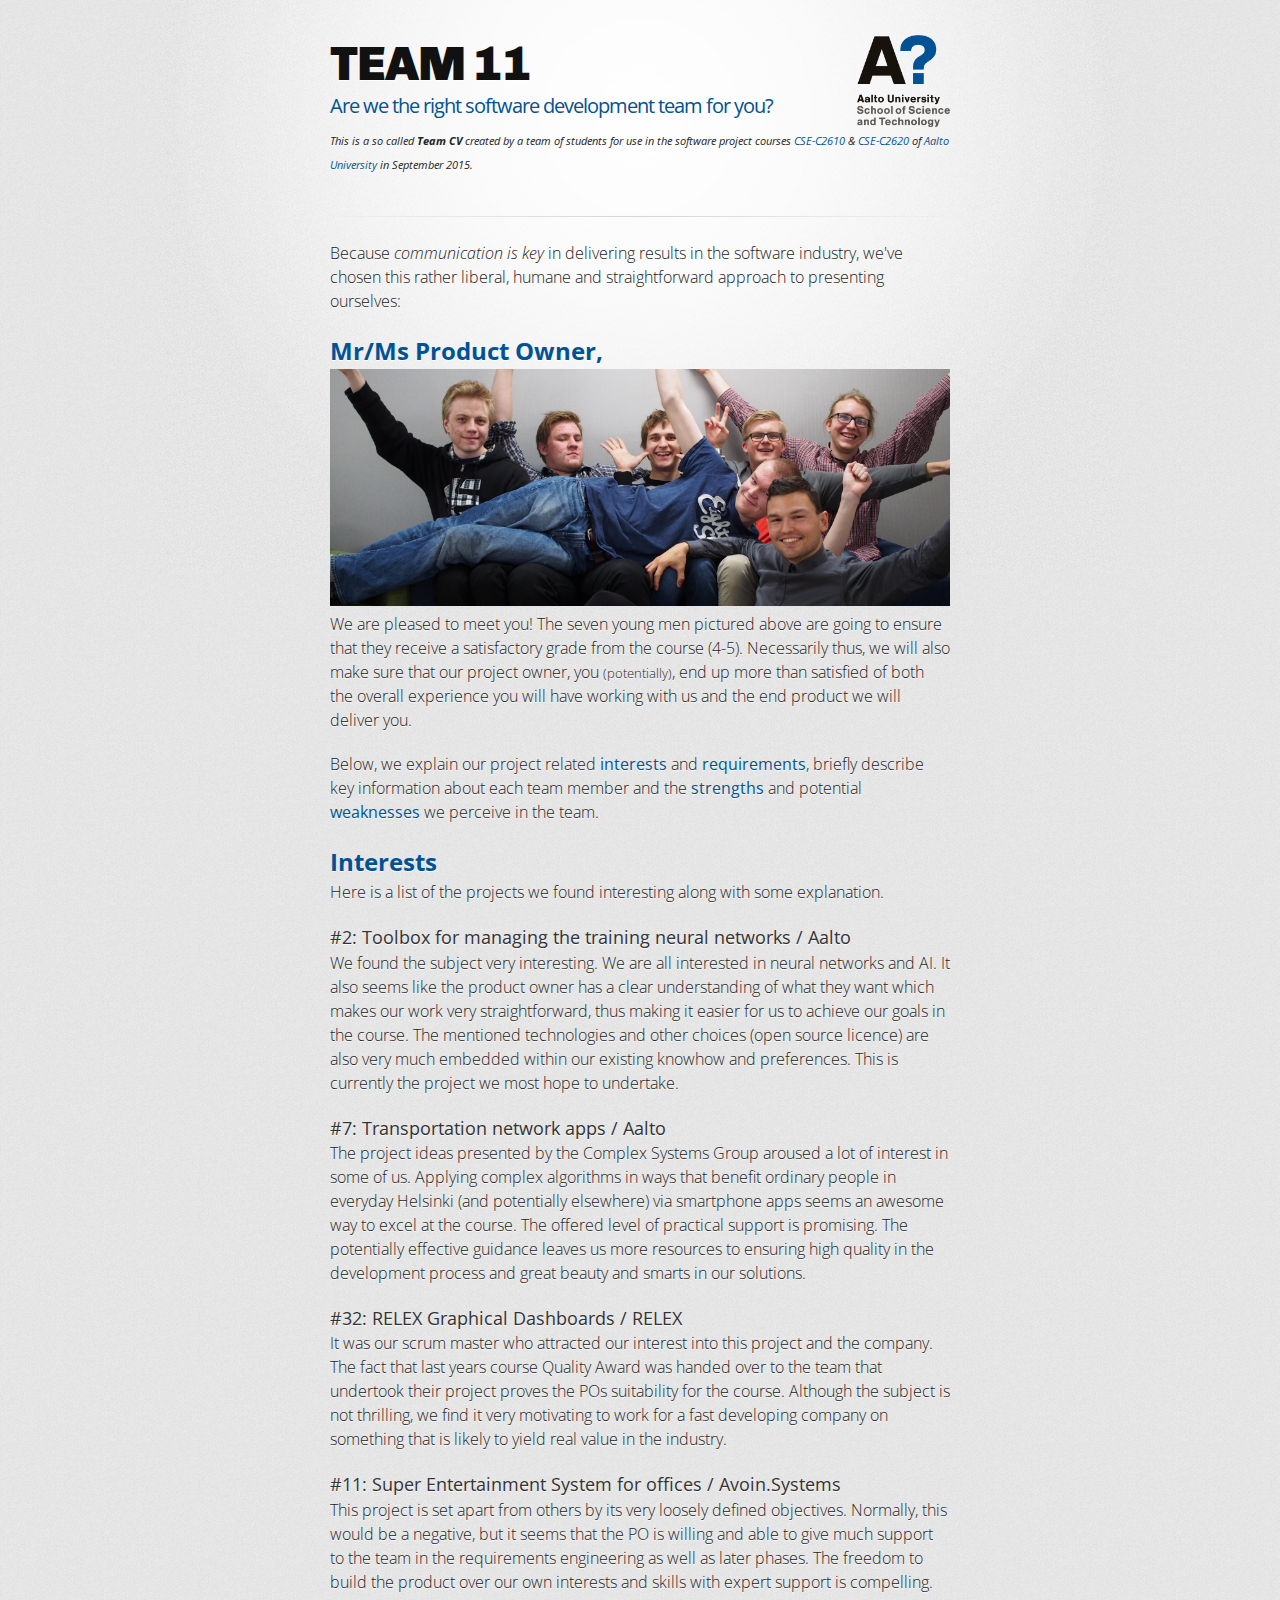
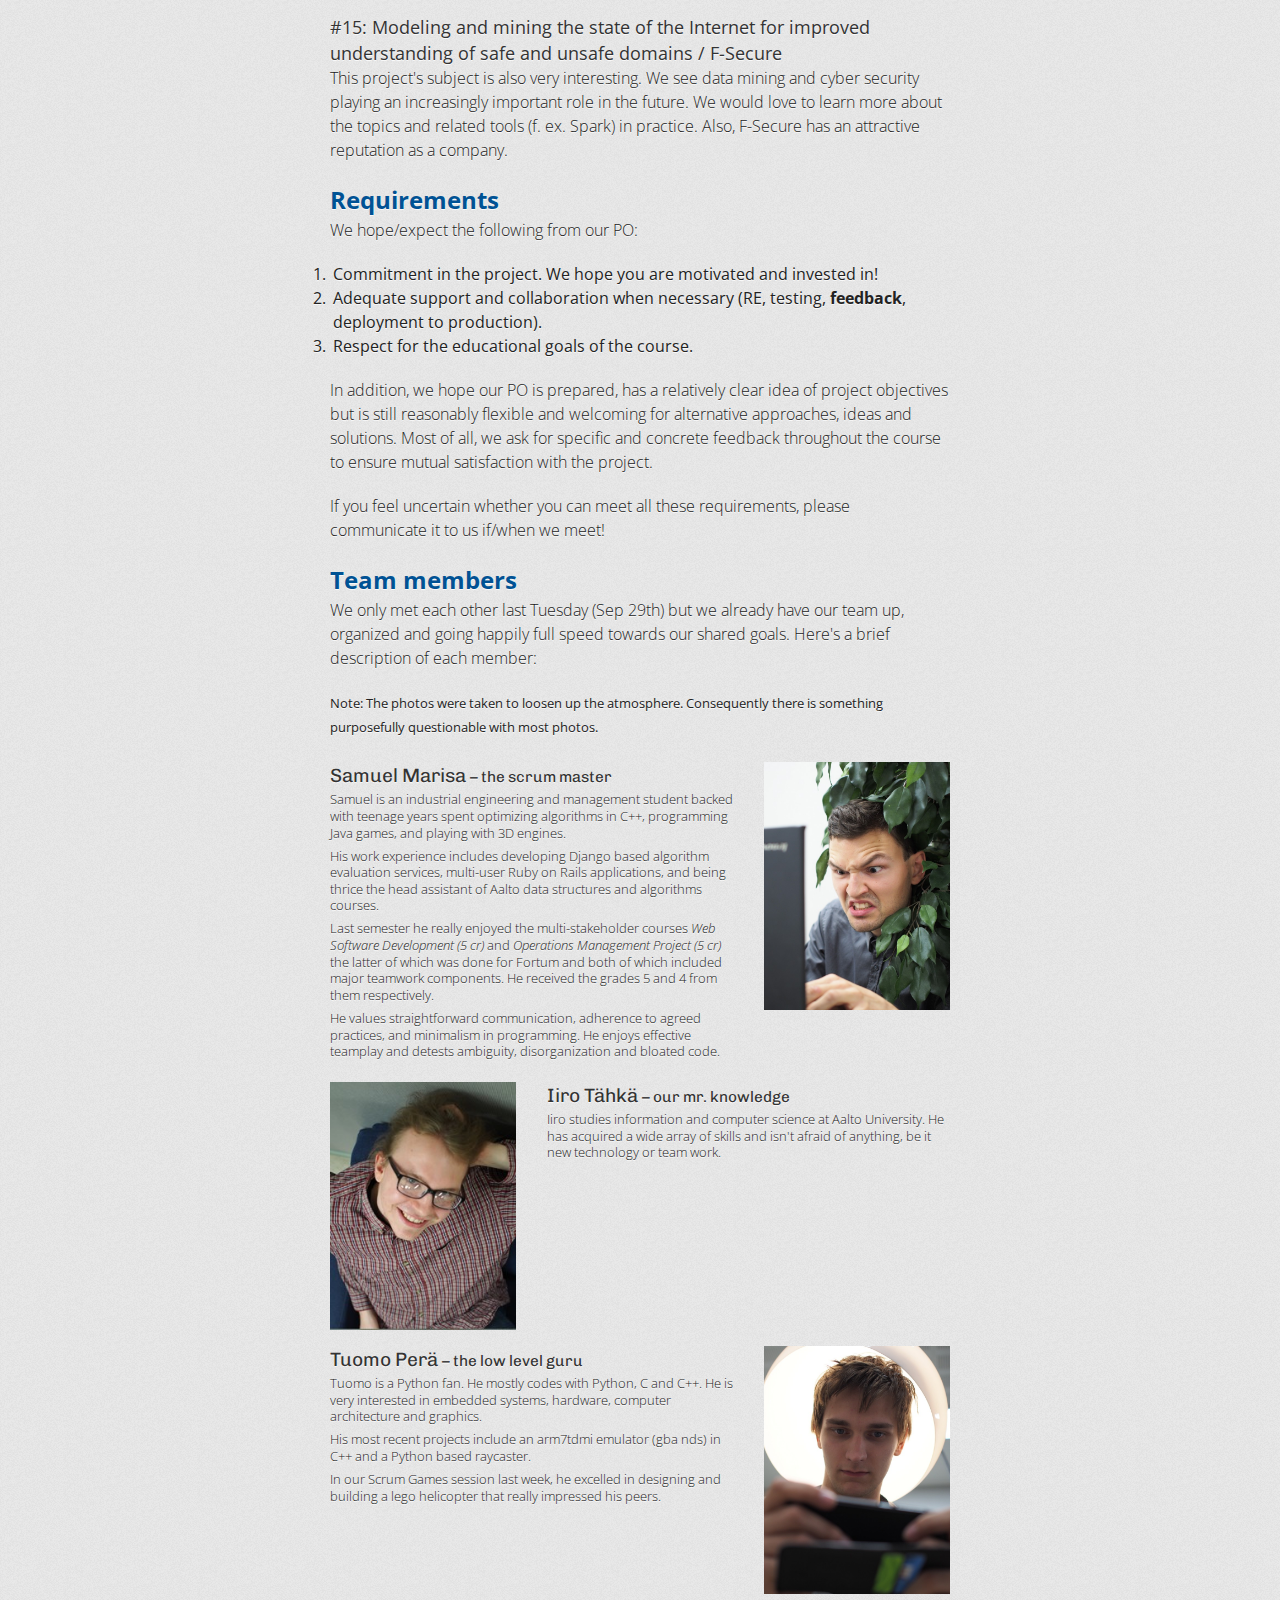
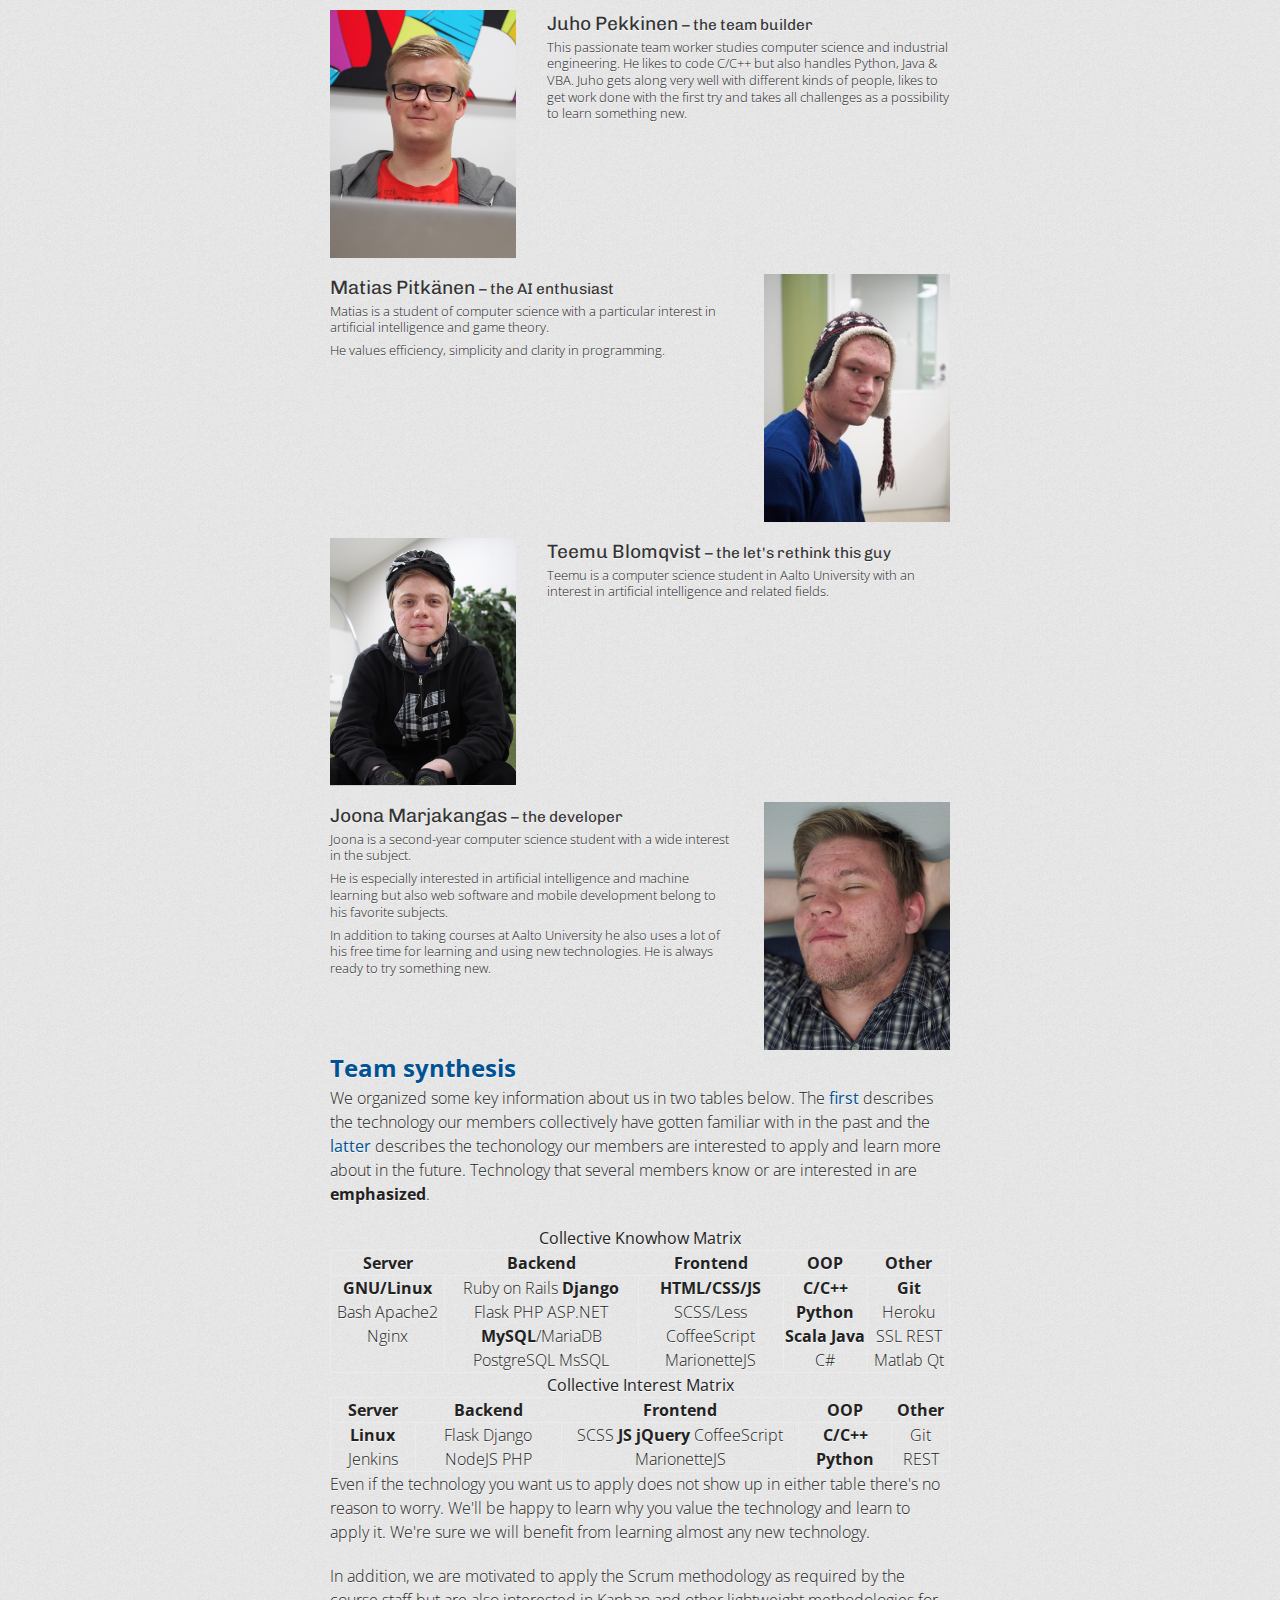
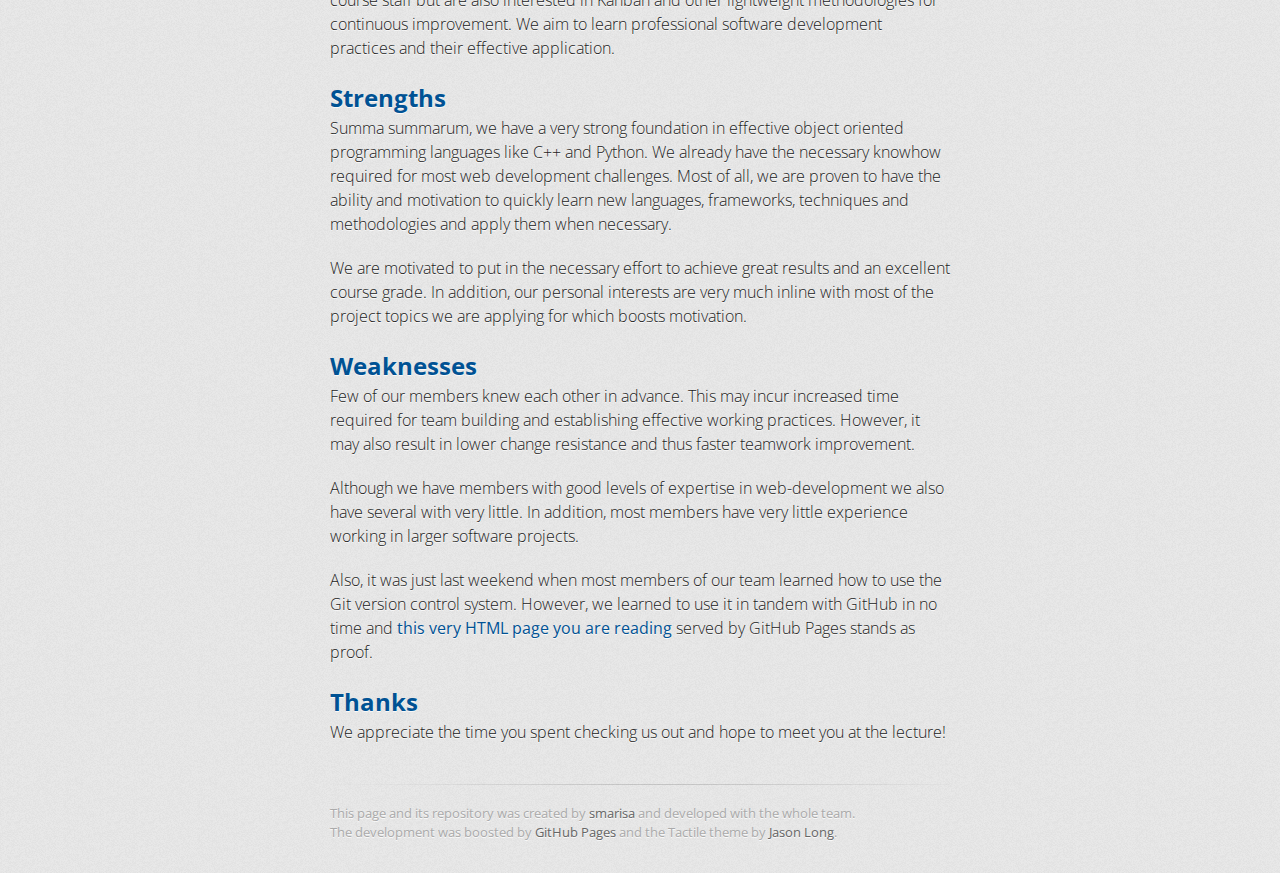
<file: index.html>
﻿<!DOCTYPE html>
<html>
  <head>
    <meta charset='utf-8'>
    <meta http-equiv="X-UA-Compatible" content="chrome=1">
    <link href='https://fonts.googleapis.com/css?family=Open+Sans' rel='stylesheet' type='text/css'>
    <link href='https://fonts.googleapis.com/css?family=Chivo:900' rel='stylesheet' type='text/css'>
    <link rel="stylesheet" type="text/css" href="stylesheets/stylesheet.css" media="screen">
    <link rel="stylesheet" type="text/css" href="stylesheets/github-dark.css" media="screen">
    <link rel="stylesheet" type="text/css" href="stylesheets/print.css" media="print">
    <!--[if lt IE 9]>
    <script src="//html5shiv.googlecode.com/svn/trunk/html5.js"></script>
    <![endif]-->
    <title>Team #11 software project CV</title>
  </head>
  <body>
    <div id="container">
      <div class="inner">
        <header>
          <div>
            <div>
              <h1>TEAM 11</h1>
              <h2>Are we the right software development team for you?</h2>
            </div>
            <img src="images/aalto_logo1.png" alt="A logo of Aalto University">
          </div>
          <small class="meta">
            This is a so called <strong>Team CV</strong>
            created by a team of students for use in the software project
            courses
            <a href="https://oodi.aalto.fi/a/opintjakstied.jsp?html=1&Kieli=6&Tunniste=CSE-C2610">CSE-­C2610</a>
            & <a href="https://oodi.aalto.fi/a/opintjakstied.jsp?html=1&Kieli=6&Tunniste=CSE-C2620">CSE-­C2620</a>
            of <a href="https://en.wikipedia.org/wiki/Aalto_University">Aalto University</a>
            in September 2015.
          </small>
        </header>
        <hr>
        <section id="main_content">
          <p>
            Because <em>communication is key</em> in
            delivering results in the software industry, we've chosen this
            rather liberal, humane and straightforward approach to presenting
            ourselves:
            <br>
            <!--<small>
              PS. We made the assumption that we're living in year 2015.
              To request a PDF, please send us email.
            </small>-->
          </p>
          <h1>Mr/Ms Product Owner,</h1>
          <img src="photos/team.jpg" alt="A photo of the whole team">
          <p>
            We are pleased to meet you!
            The seven young men pictured above are going to ensure that they
            receive a satisfactory grade from the course (4-5).
            Necessarily thus, we will also make sure that our project owner,
            you <small>(potentially)</small>, end up more than satisfied of both the overall
            experience you will have working with us and the end product we
            will deliver you.
          </p>
          <p>
            Below, we explain our project related
            <a href="#interests">interests</a>
            and
            <a href="#requirements">requirements</a>,
            briefly describe key information about each team member and the
            <a href="#strengths">strengths</a>
            and potential
            <a href="#weaknesses">weaknesses</a>
            we perceive in the team.
          </p>
          <h1 id="interests">Interests</h1>
          <p>
            Here is a list of the projects we found interesting along with
            some explanation.
          </p>
          <h3>#2: Toolbox for managing the training neural networks / Aalto</h3>
          <p>
            We found the subject very interesting.
            We are all interested in neural networks and AI.
            It also seems like the product owner has a clear understanding of
            what they want which makes our work very straightforward, thus
            making it easier for us to achieve our goals in the course.
            The mentioned technologies and other choices (open source licence)
            are also very much embedded within our existing knowhow and
            preferences.
            This is currently the project we most hope to undertake.
          </p>
          <h3>
            #7: Transportation network apps / Aalto
          </h3>
          <p>
            The project ideas presented by the Complex Systems Group aroused
            a lot of interest in some of us.
            Applying complex algorithms in ways that benefit ordinary people
            in everyday Helsinki (and potentially elsewhere) via smartphone
            apps seems an awesome way to excel at the course.
            The offered level of practical support is promising.
            The potentially effective guidance leaves us more resources
            to ensuring high quality in the development process and great
            beauty and smarts in our solutions.
          </p>
          <h3>#32: RELEX Graphical Dashboards / RELEX</h3>
          <p>
            It was our scrum master who attracted our interest into this
            project and the company.
            The fact that last years course Quality Award was handed over
            to the team that undertook their project proves the POs
            suitability for the course.
            Although the subject is not thrilling, we find it very motivating
            to work for a fast developing company on something that is likely
            to yield real value in the industry.
          </p>
          <h3>#11: Super Entertainment System for offices / Avoin.Systems</h3>
          <p>
            This project is set apart from others by its very
            loosely defined objectives. Normally, this would be a negative,
            but it seems that the PO is willing and able to give much support
            to the team in the requirements engineering as well as
            later phases. The freedom to build the product over our own
            interests and skills with expert support is compelling.
          </p>
          <h3>
            #15: Modeling and mining the state of the Internet for improved
            understanding of safe and unsafe domains / F-Secure
          </h3>
          <p>
            This project's subject is also very interesting.
            We see data mining and cyber security playing an increasingly
            important role in the future.
            We would love to learn more about the topics and related tools
            (f. ex. Spark) in practice.
            Also, F-Secure has an attractive reputation as a company.
          </p>
          <h1 id="requirements">Requirements</h1>
          <p>
	          We hope/expect the following from our PO:
          </p>
          <ol>
            <li>
              Commitment in the project. We hope you are motivated and
              invested in!
            </li>
            <li>
              Adequate support and collaboration when necessary (RE, testing, <strong>feedback</strong>,
              deployment to production).
            </li>
            <li>
              Respect for the educational goals of the course.
            </li>
          </ol>
          <p>
            In addition, we hope our PO is prepared, has a relatively clear
            idea of project objectives but is still reasonably flexible and
            welcoming for alternative approaches, ideas and solutions.
            Most of all, we ask for specific and concrete feedback throughout
            the course to ensure mutual satisfaction with the project.
          </p>
          <p>
            If you feel uncertain whether you can meet all these requirements,
            please communicate it to us if/when we meet!
          </p>
          <h1 id="members">Team members</h1>
          <p>
            We only met each other last Tuesday (Sep 29th) but we already have
            our team up, organized and going happily full speed towards our
            shared goals. Here's a brief description of each member:
          </p>
          <small>
            Note: The photos were taken to loosen up the atmosphere.
            Consequently there is something purposefully questionable with
            most photos.
          </small>
          <br>
          <br>
          <div id="membergrid">
            <div class="row photo-right">
              <div>
                <div class="tightp">
                  <h2>Samuel Marisa <small>– the scrum master</small></h2>
                  <p>
                    Samuel is an industrial engineering and management student
                    backed with teenage years spent optimizing algorithms
                    in C++, programming Java games, and playing with 3D
                    engines.
                  </p>
                  <p>
                    His work experience includes developing Django based
                    algorithm evaluation services, multi-user Ruby on
                    Rails applications, and being thrice the head assistant
                    of Aalto data structures and algorithms courses.
                  </p>
                  <p>
                    Last semester he really enjoyed the multi-stakeholder
                    courses
                      <em>Web Software Development (5 cr)</em> and
                      <em>Operations Management Project (5 cr)</em>
                    the latter of which was done for Fortum and both of
                    which included major teamwork components.
                    He received the grades 5 and 4 from them respectively.
                  </p>
                  <p>
                    He values straightforward communication, adherence to
                    agreed practices, and minimalism in programming.
                    He enjoys effective teamplay and detests ambiguity,
                    disorganization and bloated code.
                  </p>
                  <!--<p>
                    To learn more about him, take a look at his
                    <a href="http://smarisa.github.io">GitHub IO page.</a>
                  </p>-->
                </div>
              </div>
              <img src="photos/samuel.jpg" alt="A photo of Samuel"> 
            </div>
            <div class="row photo-left">
              <div>
                <h2>Iiro Tähkä <small>– our mr. knowledge</small></h2>
                <p>
                  Iiro studies information and computer science at Aalto
                  University. He has acquired a wide array of skills and isn't
                  afraid of anything, be it new technology or team work.
                </p>
              </div>
              <img src="photos/iiro.jpg" alt="A photo of Iiro">
            </div>
            <div class="row photo-right">
              <div>
                <h2>Tuomo Perä <small>– the low level guru</small></h2>
                <p>
                  Tuomo is a Python fan.
                  He mostly codes with Python, C and C++.
                  He is very interested in embedded systems, hardware,
                  computer architecture and graphics.
                </p>
                <p>
                  His most recent projects include an arm7tdmi emulator
                  (gba nds) in C++ and a Python based raycaster.
                </p>
                <p>
                  In our Scrum Games session last week, he excelled in
                  designing and building a lego helicopter that really
                  impressed his peers.
                </p>
              </div>
              <img src="photos/tuomo.jpg" alt="A photo of Tuomo">
            </div>
            <div class="row photo-left">
              <div>
                <h2>Juho Pekkinen <small>– the team builder</small></h2>
                <p>
                  This passionate team worker studies computer science and
                  industrial engineering. He likes to code C/C++ but also
                  handles Python, Java & VBA. Juho gets along very well with
                  different kinds of people, likes to get work done with the
                  first try and takes all challenges as a possibility to
                  learn something new.
                </p>
              </div>
              <img src="photos/juho.jpg" alt="A photo of Juho">
            </div>
            <div class="row photo-right">
              <div>
                <h2>Matias Pitkänen <small>– the AI enthusiast</small></h2>
                <p>
                  Matias is a student of computer science with a particular
                  interest in artificial intelligence and game theory.
                </p>
                <p>
                  He values efficiency, simplicity and clarity in programming.
                </p>
              </div>
              <img src="photos/matias.jpg" alt="A photo of Matias">
            </div>
            <div class="row photo-left">
              <div>
                <h2>Teemu Blomqvist <small>– the let's rethink this guy</small></h2>
                <p>
                  Teemu is a computer science student in Aalto University
                  with an interest in artificial intelligence and related
                  fields.
                </p>
              </div>
              <img src="photos/teemu.jpg" alt="A photo of Teemu">
            </div>
            <div class="row photo-right">
              <div>
                <h2>Joona Marjakangas <small>– the developer</small></h2>
                <p>
                  Joona is a second-year computer science student with a
                  wide interest in the subject.
                </p>
                <p>
                  He is especially interested in artificial intelligence
                  and machine learning but also web software and mobile
                  development belong to his favorite subjects.
                </p>
                <p>
                  In addition to taking courses at Aalto University he also
                  uses a lot of his free time for learning and using new
                  technologies. He is always ready to try something new.
                </p>
              </div>
              <img src="photos/joona.jpg" alt="A photo of Joona">
            </div>
          </div>
          <h1 id="teamxtra">Team synthesis</h1>
          <p>
            We organized some key information about us in two tables below.
            The
            <a href="#tech-knowhow">first</a>
            describes the technology our members collectively have gotten
            familiar with in the past and the
            <a href="#tech-interest">latter</a>
            describes the techonology our members are interested to apply and
            learn more about in the future.
            Technology that several members know or are interested in are
            <strong>emphasized</strong>.
          </p>
          <table id="tech-knowhow">
            <caption>Collective Knowhow Matrix</caption>
            <thead>
              <tr>
                <th>
                  Server
                </th>
                <th>
                  Backend
                </th>
                <th>
                  Frontend
                </th>
                <th>
                  OOP
                </th>
                <th>
                  Other
                </th>
              </tr>
            </thead>
            <tbody>
              <tr>
                <td>
                  <strong>GNU/Linux</strong> Bash Apache2 Nginx
                </td>
                <td>
                  Ruby on Rails <strong>Django</strong> Flask PHP ASP.NET
                  <strong>MySQL</strong>/MariaDB PostgreSQL MsSQL
                </td>
                <td>
                  <strong>HTML/CSS/JS</strong> SCSS/Less CoffeeScript MarionetteJS
                </td>
                <td>
                  <strong>C/C++ Python Scala Java</strong> C#
                </td>
                <td>
                  <strong>Git</strong> Heroku SSL REST Matlab Qt
                </td>
              </tr>
            </tbody>
          </table>
          <table id="tech-interest">
            <caption>Collective Interest Matrix</caption>
            <thead>
              <tr>
                <th>
                  Server
                </th>
                <th>
                  Backend
                </th>
                <th>
                  Frontend
                </th>
                <th>
                  OOP
                </th>
                <th>
                  Other
                </th>
              </tr>
            </thead>
            <tbody>
              <tr>
                <td>
                  <strong>Linux</strong> Jenkins
                </td>
                <td>
                  Flask Django NodeJS PHP
                </td>
                <td>
                  SCSS <strong>JS jQuery</strong> CoffeeScript MarionetteJS
                </td>
                <td>
                  <strong>C/C++ Python</strong>
                </td>
                <td>
                  Git REST
                </td>
              </tr>
            </tbody>
          </table>
          <p>
            Even if the technology you want us to apply does not show up in
            either table there's no reason to worry. We'll be happy to learn
            why you value the technology and learn to apply it. We're sure
            we will benefit from learning almost any new technology.
          </p>
          <p>
            In addition, we are motivated to apply the Scrum methodology as
            required by the course staff but are also interested in
            Kanban and other lightweight methodologies for continuous
            improvement.
            We aim to learn professional software development practices and
            their effective application.
          </p>
          <h1 id="strengths">Strengths</h1>
          <p>
            Summa summarum, we have a very strong foundation in effective
            object oriented programming languages like C++ and Python.
            We already have the necessary knowhow required for most web
            development challenges.
            Most of all, we are proven to have the ability and motivation
            to quickly learn new languages, frameworks, techniques and
            methodologies and apply them when necessary.
          </p>
          <p>
            We are motivated to put in the necessary effort to achieve
            great results and an excellent course grade.
            In addition, our personal interests are very much inline with
            most of the project topics we are applying for which boosts
            motivation.
          </p>
          <h1 id="weaknesses">Weaknesses</h1>
          <p>
            Few of our members knew each other in advance. This may incur
            increased time required for team building and establishing
            effective working practices. However, it may also result in
            lower change resistance and thus faster teamwork improvement.
          </p>
          <p>
            Although we have members with good levels of expertise in
            web-development we also have several with very little.
            In addition, most members have very little experience working
            in larger software projects.
          </p>
          <p>
            Also, it was just last weekend when most members of our team
            learned how to use the Git version control system. However, we
            learned to use it in tandem with GitHub in no time and
            <a href="http://smarisa.github.io/sdpt11/">
              this very HTML page you are reading
            </a>
            served by GitHub Pages stands as proof.
          </p>
          <h1>Thanks</h1>
          <p>
            We appreciate the time you spent checking us out and hope to meet
            you at the lecture!
          </p>
        </section>
        <footer>
          This page and its repository was created by
          <a href="https://github.com/smarisa">smarisa</a>
          and developed with the whole team.<br>
          The development was boosted by
          <a href="https://pages.github.com">GitHub Pages</a>
          and the Tactile theme by
          <a href="https://twitter.com/jasonlong">Jason Long</a>.
        </footer>
      </div>
    </div>
  </body>
</html>
</file>
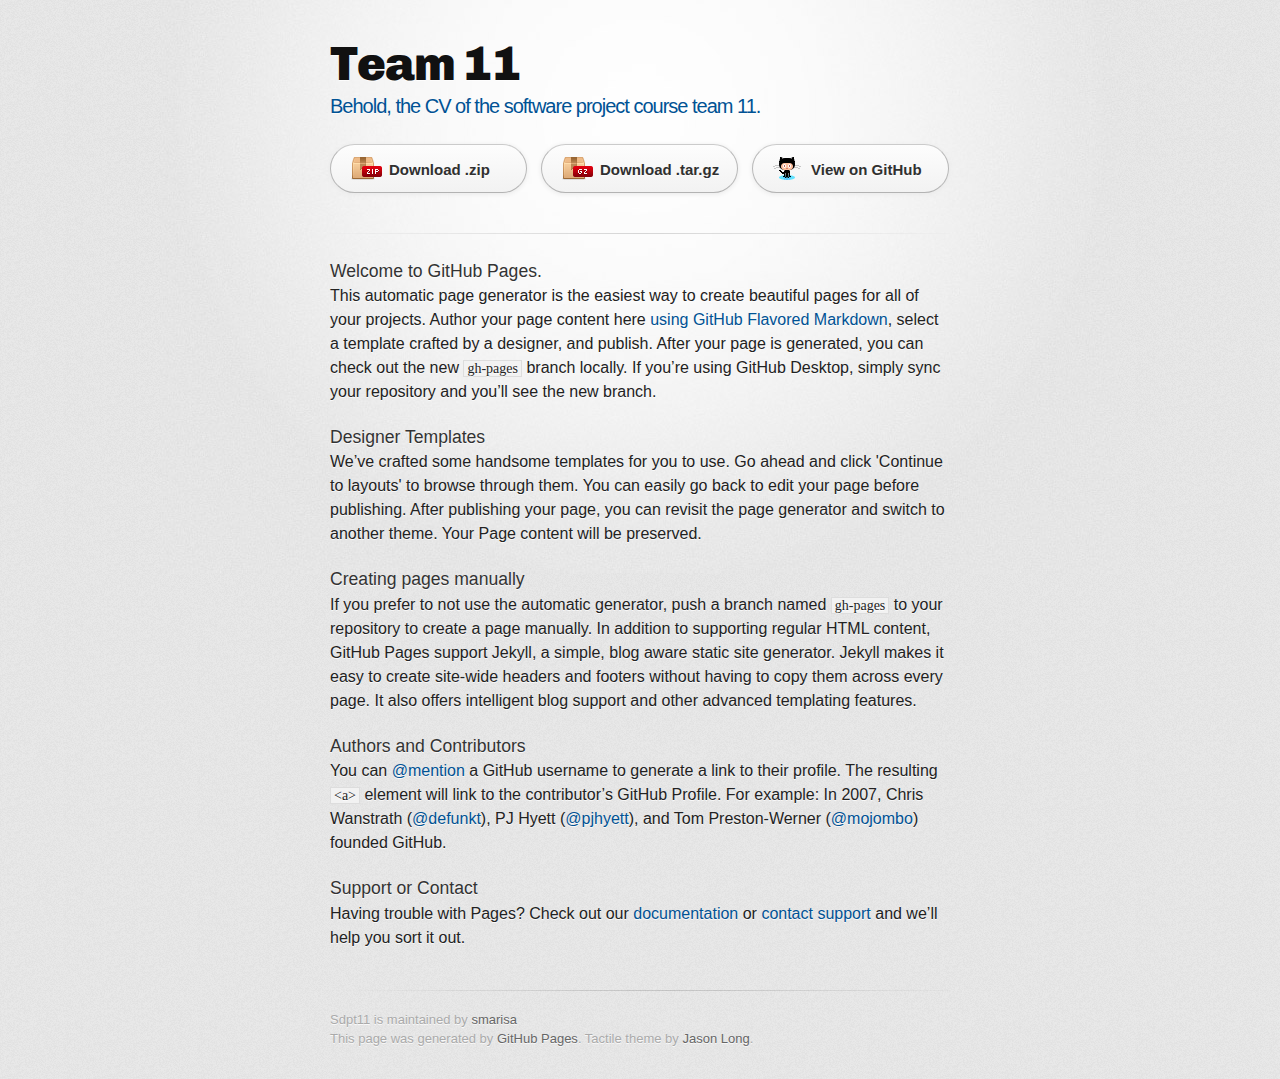
<file: default.html>
<!DOCTYPE html>
<html>
  <head>
    <meta charset='utf-8'>
    <meta http-equiv="X-UA-Compatible" content="chrome=1">
    <link href='https://fonts.googleapis.com/css?family=Chivo:900' rel='stylesheet' type='text/css'>
    <link rel="stylesheet" type="text/css" href="stylesheets/stylesheet.css" media="screen">
    <link rel="stylesheet" type="text/css" href="stylesheets/github-dark.css" media="screen">
    <link rel="stylesheet" type="text/css" href="stylesheets/print.css" media="print">
    <!--[if lt IE 9]>
    <script src="//html5shiv.googlecode.com/svn/trunk/html5.js"></script>
    <![endif]-->
    <title>Sdpt11 by smarisa</title>
  </head>

  <body>
    <div id="container">
      <div class="inner">

        <header>
          <h1>Team 11</h1>
          <h2>Behold, the CV of the software project course team 11.</h2>
        </header>

        <section id="downloads" class="clearfix">
          <a href="https://github.com/smarisa/sdpt11/zipball/master" id="download-zip" class="button"><span>Download .zip</span></a>
          <a href="https://github.com/smarisa/sdpt11/tarball/master" id="download-tar-gz" class="button"><span>Download .tar.gz</span></a>
          <a href="https://github.com/smarisa/sdpt11" id="view-on-github" class="button"><span>View on GitHub</span></a>
        </section>

        <hr>

        <section id="main_content">
          <h3>
<a id="welcome-to-github-pages" class="anchor" href="#welcome-to-github-pages" aria-hidden="true"><span class="octicon octicon-link"></span></a>Welcome to GitHub Pages.</h3>

<p>This automatic page generator is the easiest way to create beautiful pages for all of your projects. Author your page content here <a href="https://guides.github.com/features/mastering-markdown/">using GitHub Flavored Markdown</a>, select a template crafted by a designer, and publish. After your page is generated, you can check out the new <code>gh-pages</code> branch locally. If you’re using GitHub Desktop, simply sync your repository and you’ll see the new branch.</p>

<h3>
<a id="designer-templates" class="anchor" href="#designer-templates" aria-hidden="true"><span class="octicon octicon-link"></span></a>Designer Templates</h3>

<p>We’ve crafted some handsome templates for you to use. Go ahead and click 'Continue to layouts' to browse through them. You can easily go back to edit your page before publishing. After publishing your page, you can revisit the page generator and switch to another theme. Your Page content will be preserved.</p>

<h3>
<a id="creating-pages-manually" class="anchor" href="#creating-pages-manually" aria-hidden="true"><span class="octicon octicon-link"></span></a>Creating pages manually</h3>

<p>If you prefer to not use the automatic generator, push a branch named <code>gh-pages</code> to your repository to create a page manually. In addition to supporting regular HTML content, GitHub Pages support Jekyll, a simple, blog aware static site generator. Jekyll makes it easy to create site-wide headers and footers without having to copy them across every page. It also offers intelligent blog support and other advanced templating features.</p>

<h3>
<a id="authors-and-contributors" class="anchor" href="#authors-and-contributors" aria-hidden="true"><span class="octicon octicon-link"></span></a>Authors and Contributors</h3>

<p>You can <a href="https://github.com/blog/821" class="user-mention">@mention</a> a GitHub username to generate a link to their profile. The resulting <code>&lt;a&gt;</code> element will link to the contributor’s GitHub Profile. For example: In 2007, Chris Wanstrath (<a href="https://github.com/defunkt" class="user-mention">@defunkt</a>), PJ Hyett (<a href="https://github.com/pjhyett" class="user-mention">@pjhyett</a>), and Tom Preston-Werner (<a href="https://github.com/mojombo" class="user-mention">@mojombo</a>) founded GitHub.</p>

<h3>
<a id="support-or-contact" class="anchor" href="#support-or-contact" aria-hidden="true"><span class="octicon octicon-link"></span></a>Support or Contact</h3>

<p>Having trouble with Pages? Check out our <a href="https://help.github.com/pages">documentation</a> or <a href="https://github.com/contact">contact support</a> and we’ll help you sort it out.</p>
        </section>

        <footer>
          Sdpt11 is maintained by <a href="https://github.com/smarisa">smarisa</a><br>
          This page was generated by <a href="https://pages.github.com">GitHub Pages</a>. Tactile theme by <a href="https://twitter.com/jasonlong">Jason Long</a>.
        </footer>

        
      </div>
    </div>
  </body>
</html>
</file>
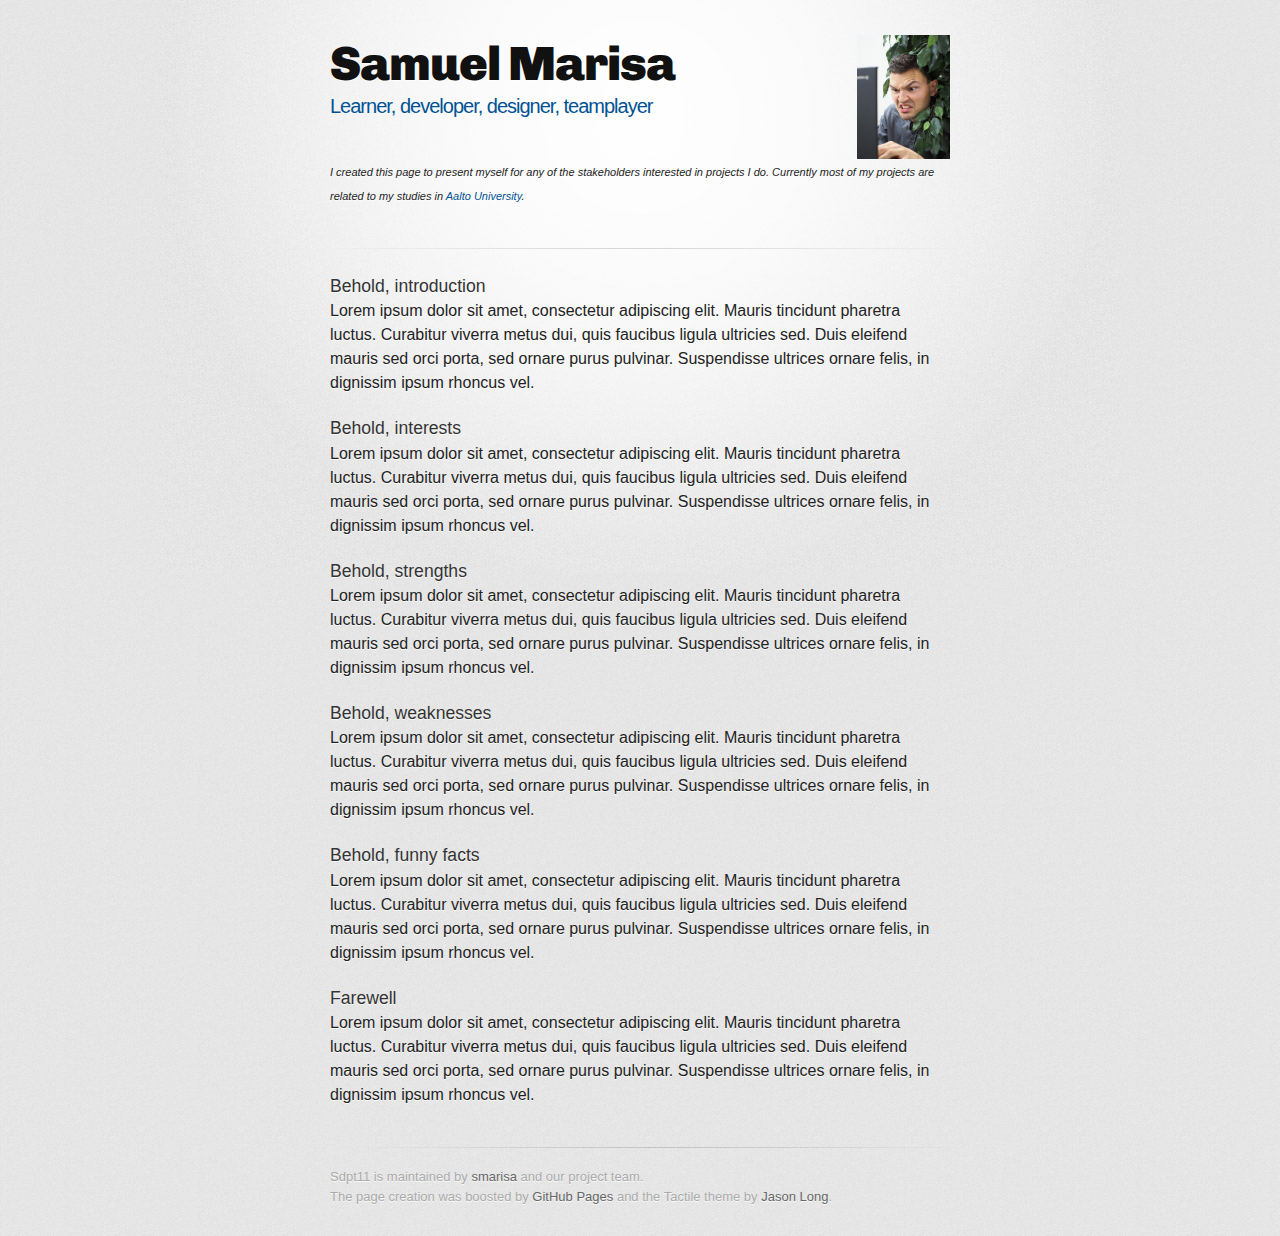
<file: samuel.html>
<!DOCTYPE html>
<html>
  <head>
    <meta charset='utf-8'>
    <meta http-equiv="X-UA-Compatible" content="chrome=1">
    <link href='https://fonts.googleapis.com/css?family=Chivo:900' rel='stylesheet' type='text/css'>
    <link rel="stylesheet" type="text/css" href="stylesheets/stylesheet.css" media="screen">
    <link rel="stylesheet" type="text/css" href="stylesheets/github-dark.css" media="screen">
    <link rel="stylesheet" type="text/css" href="stylesheets/print.css" media="print">
    <!--[if lt IE 9]>
    <script src="//html5shiv.googlecode.com/svn/trunk/html5.js"></script>
    <![endif]-->
    <title>Samuel Marisa</title>
  </head>
  <body>
    <div id="container">
      <div class="inner">
        <header>
          <div>
            <div>
              <h1>Samuel Marisa</h1>
              <h2>Learner, developer, designer, teamplayer</h2>
            </div>
            <img src="photos/samuel.jpg" alt="A picture of me">
          </div>
          <small class="meta">I created this page to present myself for any of the stakeholders interested in projects I do. Currently most of my projects are related to my studies in <a href="https://en.wikipedia.org/wiki/Aalto_University">Aalto University</a>.</small>
        </header>
        <hr>
        <section id="main_content">
          <h3>Behold, introduction</h3>
          <p>Lorem ipsum dolor sit amet, consectetur adipiscing elit. Mauris tincidunt pharetra luctus. Curabitur viverra metus dui, quis faucibus ligula ultricies sed. Duis eleifend mauris sed orci porta, sed ornare purus pulvinar. Suspendisse ultrices ornare felis, in dignissim ipsum rhoncus vel.</p>
          <h3>Behold, interests</h3>
          <p>Lorem ipsum dolor sit amet, consectetur adipiscing elit. Mauris tincidunt pharetra luctus. Curabitur viverra metus dui, quis faucibus ligula ultricies sed. Duis eleifend mauris sed orci porta, sed ornare purus pulvinar. Suspendisse ultrices ornare felis, in dignissim ipsum rhoncus vel.</p>
          <h3>Behold, strengths</h3>
          <p>Lorem ipsum dolor sit amet, consectetur adipiscing elit. Mauris tincidunt pharetra luctus. Curabitur viverra metus dui, quis faucibus ligula ultricies sed. Duis eleifend mauris sed orci porta, sed ornare purus pulvinar. Suspendisse ultrices ornare felis, in dignissim ipsum rhoncus vel.</p>
          <h3>Behold, weaknesses</h3>
          <p>Lorem ipsum dolor sit amet, consectetur adipiscing elit. Mauris tincidunt pharetra luctus. Curabitur viverra metus dui, quis faucibus ligula ultricies sed. Duis eleifend mauris sed orci porta, sed ornare purus pulvinar. Suspendisse ultrices ornare felis, in dignissim ipsum rhoncus vel.</p>
          <h3>Behold, funny facts</h3>
          <p>Lorem ipsum dolor sit amet, consectetur adipiscing elit. Mauris tincidunt pharetra luctus. Curabitur viverra metus dui, quis faucibus ligula ultricies sed. Duis eleifend mauris sed orci porta, sed ornare purus pulvinar. Suspendisse ultrices ornare felis, in dignissim ipsum rhoncus vel.</p>
          <h3>Farewell</h3>
          <p>Lorem ipsum dolor sit amet, consectetur adipiscing elit. Mauris tincidunt pharetra luctus. Curabitur viverra metus dui, quis faucibus ligula ultricies sed. Duis eleifend mauris sed orci porta, sed ornare purus pulvinar. Suspendisse ultrices ornare felis, in dignissim ipsum rhoncus vel.</p>
        </section>
        <footer>
          Sdpt11 is maintained by <a href="https://github.com/smarisa">smarisa</a> and our project team.<br>
          The page creation was boosted by <a href="https://pages.github.com">GitHub Pages</a> and the Tactile theme by <a href="https://twitter.com/jasonlong">Jason Long</a>.
        </footer>
      </div>
    </div>
  </body>
</html>
</file>
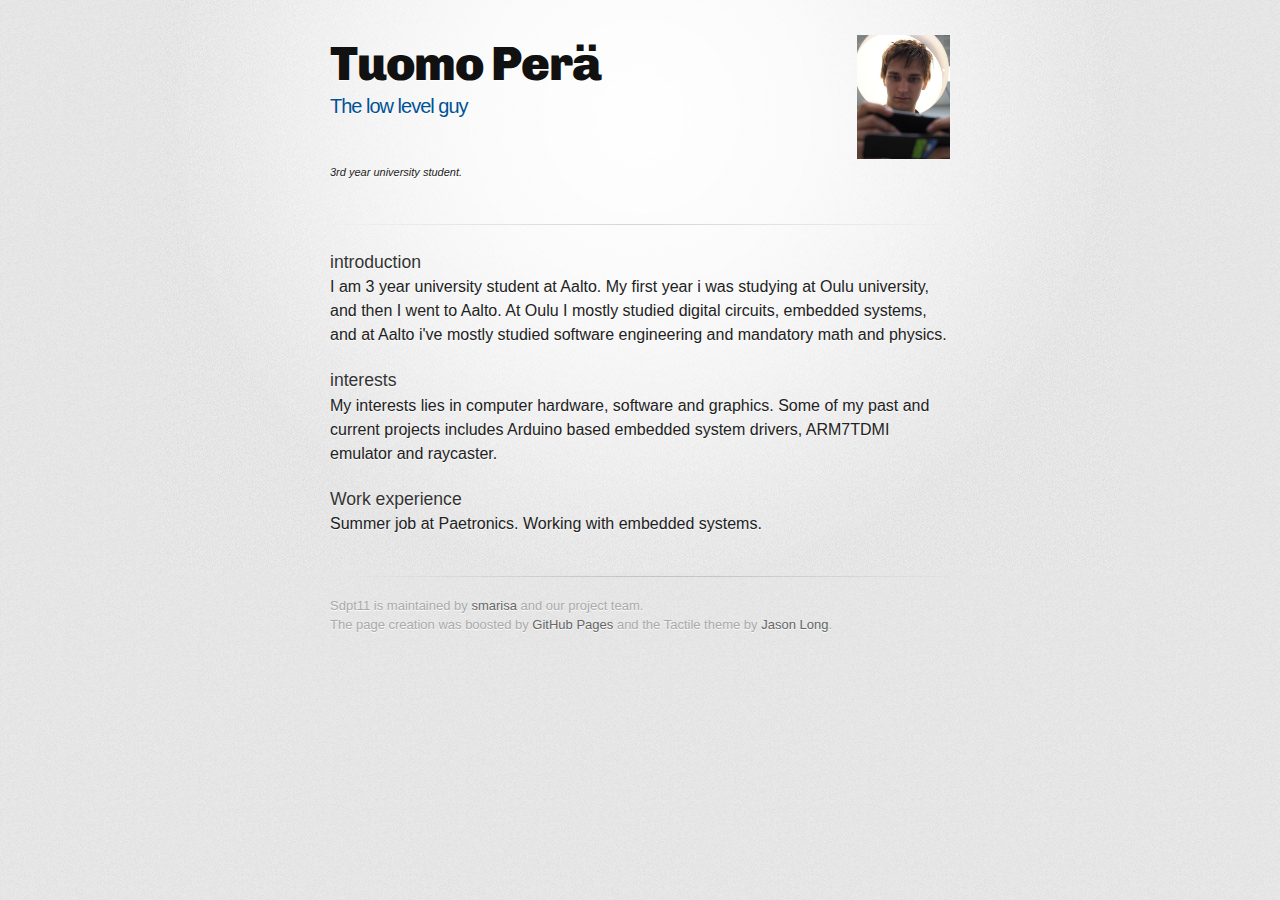
<file: tuomo.html>
<!DOCTYPE html>
<html>
  <head>
    <meta charset='utf-8'>
    <meta http-equiv="X-UA-Compatible" content="chrome=1">
    <link href='https://fonts.googleapis.com/css?family=Chivo:900' rel='stylesheet' type='text/css'>
    <link rel="stylesheet" type="text/css" href="stylesheets/stylesheet.css" media="screen">
    <link rel="stylesheet" type="text/css" href="stylesheets/github-dark.css" media="screen">
    <link rel="stylesheet" type="text/css" href="stylesheets/print.css" media="print">
    <!--[if lt IE 9]>
    <script src="//html5shiv.googlecode.com/svn/trunk/html5.js"></script>
    <![endif]-->
    <title>Tuomo Perä</title>
  </head>
  <body>
    <div id="container">
      <div class="inner">
        <header>
          <div>
            <div>
              <h1>Tuomo Perä</h1>
              <h2>The low level guy</h2>
            </div>
            <img src="photos/tuomo.jpg" alt="A picture of me">
          </div>
          <small class="meta">3rd year university student</a>.</small>
        </header>
        <hr>
        <section id="main_content">
          <h3>introduction</h3>
          <p>I am 3 year university student at Aalto. My first year i was studying at Oulu university, and then I went to Aalto. At Oulu I mostly studied digital circuits, embedded systems, and at Aalto i've mostly studied software engineering and mandatory math and physics.</p>
          <h3>interests</h3>
          <p>My interests lies in computer hardware, software and graphics. Some of my past and current projects includes Arduino based embedded system drivers, ARM7TDMI emulator and raycaster. </p>
          <h3>Work experience</h3>
          <p>Summer job at Paetronics. Working with embedded systems.</p>
          </section>
        <footer>
          Sdpt11 is maintained by <a href="https://github.com/smarisa">smarisa</a> and our project team.<br>
          The page creation was boosted by <a href="https://pages.github.com">GitHub Pages</a> and the Tactile theme by <a href="https://twitter.com/jasonlong">Jason Long</a>.
        </footer>
      </div>
    </div>
  </body>
</html>
</file>
<file: stylesheets/github-dark.css>
/*
   Copyright 2014 GitHub Inc.

   Licensed under the Apache License, Version 2.0 (the "License");
   you may not use this file except in compliance with the License.
   You may obtain a copy of the License at

       http://www.apache.org/licenses/LICENSE-2.0

   Unless required by applicable law or agreed to in writing, software
   distributed under the License is distributed on an "AS IS" BASIS,
   WITHOUT WARRANTIES OR CONDITIONS OF ANY KIND, either express or implied.
   See the License for the specific language governing permissions and
   limitations under the License.

*/

.pl-c /* comment */ {
  color: #969896;
}

.pl-c1      /* constant, markup.raw, meta.diff.header, meta.module-reference, meta.property-name, support, support.constant, support.variable, variable.other.constant */,
.pl-s .pl-v /* string variable */ {
  color: #0099cd;
}

.pl-e  /* entity */,
.pl-en /* entity.name */ {
  color: #9774cb;
}

.pl-s .pl-s1 /* string source */,
.pl-smi      /* storage.modifier.import, storage.modifier.package, storage.type.java, variable.other, variable.parameter.function */ {
  color: #ddd;
}

.pl-ent /* entity.name.tag */ {
  color: #7bcc72;
}

.pl-k /* keyword, storage, storage.type */ {
  color: #cc2372;
}

.pl-pds              /* punctuation.definition.string, string.regexp.character-class */,
.pl-s                /* string */,
.pl-s .pl-pse .pl-s1 /* string punctuation.section.embedded source */,
.pl-sr               /* string.regexp */,
.pl-sr .pl-cce       /* string.regexp constant.character.escape */,
.pl-sr .pl-sra       /* string.regexp string.regexp.arbitrary-repitition */,
.pl-sr .pl-sre       /* string.regexp source.ruby.embedded */ {
  color: #3c66e2;
}

.pl-v /* variable */ {
  color: #fb8764;
}

.pl-id /* invalid.deprecated */ {
  color: #e63525;
}

.pl-ii /* invalid.illegal */ {
  background-color: #e63525;
  color: #f8f8f8;
}

.pl-sr .pl-cce /* string.regexp constant.character.escape */ {
  color: #7bcc72;
  font-weight: bold;
}

.pl-ml /* markup.list */ {
  color: #c26b2b;
}

.pl-mh        /* markup.heading */,
.pl-mh .pl-en /* markup.heading entity.name */,
.pl-ms        /* meta.separator */ {
  color: #264ec5;
  font-weight: bold;
}

.pl-mq /* markup.quote */ {
  color: #00acac;
}

.pl-mi /* markup.italic */ {
  color: #ddd;
  font-style: italic;
}

.pl-mb /* markup.bold */ {
  color: #ddd;
  font-weight: bold;
}

.pl-md /* markup.deleted, meta.diff.header.from-file */ {
  background-color: #ffecec;
  color: #bd2c00;
}

.pl-mi1 /* markup.inserted, meta.diff.header.to-file */ {
  background-color: #eaffea;
  color: #55a532;
}

.pl-mdr /* meta.diff.range */ {
  color: #9774cb;
  font-weight: bold;
}

.pl-mo /* meta.output */ {
  color: #264ec5;
}
</file>
<file: stylesheets/print.css>
html, body, div, span, applet, object, iframe,
h1, h2, h3, h4, h5, h6, p, blockquote, pre,
a, abbr, acronym, address, big, cite, code,
del, dfn, em, img, ins, kbd, q, s, samp,
small, strike, strong, sub, sup, tt, var,
b, u, i, center,
dl, dt, dd, ol, ul, li,
fieldset, form, label, legend,
table, caption, tbody, tfoot, thead, tr, th, td,
article, aside, canvas, details, embed,
figure, figcaption, footer, header, hgroup,
menu, nav, output, ruby, section, summary,
time, mark, audio, video {
  padding: 0;
  margin: 0;
  font: inherit;
  font-size: 100%;
  vertical-align: baseline;
  border: 0;
}
/* HTML5 display-role reset for older browsers */
article, aside, details, figcaption, figure,
footer, header, hgroup, menu, nav, section {
  display: block;
}
body {
  line-height: 1;
}
ol, ul {
  list-style: none;
}
blockquote, q {
  quotes: none;
}
blockquote:before, blockquote:after,
q:before, q:after {
  content: '';
  content: none;
}
table {
  border-spacing: 0;
  border-collapse: collapse;
}
body {
  font-family: 'Helvetica Neue', Helvetica, Arial, serif;
  font-size: 13px;
  line-height: 1.5;
  color: #000;
}

a {
  font-weight: bold;
  color: #d5000d;
}

header {
  padding-top: 35px;
  padding-bottom: 10px;
}

header h1 {
  font-size: 48px;
  font-weight: bold;
  line-height: 1.2;
  color: #303030;
  letter-spacing: -1px;
}

header h2 {
  font-size: 24px;
  font-weight: normal;
  line-height: 1.3;
  color: #aaa;
  letter-spacing: -1px;
}
#downloads {
  display: none;
}
#main_content {
  padding-top: 20px;
}

code, pre {
  margin-bottom: 30px;
  font-family: Monaco, "Bitstream Vera Sans Mono", "Lucida Console", Terminal;
  font-size: 12px;
  color: #222;
}

code {
  padding: 0 3px;
}

pre {
  padding: 20px;
  overflow: auto;
  border: solid 1px #ddd;
}
pre code {
  padding: 0;
}

ul, ol, dl {
  margin-bottom: 20px;
}


/* COMMON STYLES */

table {
  width: 100%;
  border: 1px solid #ebebeb;
}

th {
  font-weight: 500;
}

td {
  font-weight: 300;
  text-align: center;
  border: 1px solid #ebebeb;
}

form {
  padding: 20px;
  background: #f2f2f2;

}


/* GENERAL ELEMENT TYPE STYLES */

h1 {
  font-size: 2.8em;
}

h2 {
  margin-bottom: 8px;
  font-size: 22px;
  font-weight: bold;
  color: #303030;
}

h3 {
  margin-bottom: 8px;
  font-size: 18px;
  font-weight: bold;
  color: #d5000d;
}

h4 {
  font-size: 16px;
  font-weight: bold;
  color: #303030;
}

h5 {
  font-size: 1em;
  color: #303030;
}

h6 {
  font-size: .8em;
  color: #303030;
}

p {
  margin-bottom: 20px;
  font-weight: 300;
}

a {
  text-decoration: none;
}

p a {
  font-weight: 400;
}

blockquote {
  padding: 0 0 0 30px;
  margin-bottom: 20px;
  font-size: 1.6em;
  border-left: 10px solid #e9e9e9;
}

ul li {
  list-style-position: inside;
  list-style: disc;
  padding-left: 20px;
}

ol li {
  list-style-position: inside;
  list-style: decimal;
  padding-left: 3px;
}

dl dd {
  font-style: italic;
  font-weight: 100;
}

footer {
  padding-top: 20px;
  padding-bottom: 30px;
  margin-top: 40px;
  font-size: 13px;
  color: #aaa;
}

footer a {
  color: #666;
}

/* MISC */
.clearfix:after {
  display: block;
  height: 0;
  clear: both;
  visibility: hidden;
  content: '.';
}

.clearfix {display: inline-block;}
* html .clearfix {height: 1%;}
.clearfix {display: block;}
</file>
<file: stylesheets/stylesheet.css>
/* http://meyerweb.com/eric/tools/css/reset/
   v2.0 | 20110126
   License: none (public domain)
*/
html, body, div, span, applet, object, iframe,
h1, h2, h3, h4, h5, h6, p, blockquote, pre,
a, abbr, acronym, address, big, cite, code,
del, dfn, em, img, ins, kbd, q, s, samp,
small, strike, strong, sub, sup, tt, var,
b, u, i, center,
dl, dt, dd, ol, ul, li,
fieldset, form, label, legend,
table, caption, tbody, tfoot, thead, tr, th, td,
article, aside, canvas, details, embed,
figure, figcaption, footer, header, hgroup,
menu, nav, output, ruby, section, summary,
time, mark, audio, video {
	padding: 0;
	margin: 0;
	font: inherit;
	font-size: 100%;
	vertical-align: baseline;
	border: 0;
}
/* HTML5 display-role reset for older browsers */
article, aside, details, figcaption, figure,
footer, header, hgroup, menu, nav, section {
	display: block;
}
body {
	line-height: 1;
}
ol, ul {
	list-style: none;
}
blockquote, q {
	quotes: none;
}
blockquote:before, blockquote:after,
q:before, q:after {
	content: '';
	content: none;
}
table {
	border-spacing: 0;
	border-collapse: collapse;
}

/* LAYOUT STYLES */
body {
  font-family: 'Open Sans', Helvetica, Arial, serif;
  font-size: 1em;
  line-height: 1.5;
  color: #222;
  text-shadow: 0 1px 0 rgba(255, 255, 255, 0.8);
  background: #e7e7e7 url(../images/body-bg.png) 0 0 repeat;
}

/* Member grid */
/* Define cells using float and width */
#membergrid .row > div {
  width: 65%;
}
#membergrid .row > img {
  width: 30%;
}
#membergrid .row.photo-left > img {
  float: left;
}
#membergrid .row.photo-left > div {
  float: right;
}
#membergrid .row.photo-right > img {
  float: right;
}
#membergrid .row.photo-right > div {
  float: left;
}
/* Prevent collapse of row element due to using float */
#membergrid .row:after {
  content: "";
  display: table;
  clear: both;
}
/* Add space between membergrid rows */
#membergrid .row + .row {
  margin-top: 1em;
}
/* Make membergrid text smaller */
#membergrid p {
  font-size: 0.8em;
  line-height: 1.3;
  margin-bottom: 0.5em;
}
/* Hide alternate divs */
#membergrid .row div.relaxed {
  display: none;
}


/* Links */
a {
  color: #005294; /*#d5000d*/
}
a:hover {
  color: #111111; /*#c5000c*/
}

/* Header */
header {
  padding-top: 35px;
  padding-bottom: 25px;
}
header div:after {
  content: "";
  display: table;
  clear: both;
}
header div div {
  float: left;
  width: 80%;
}
header div img {
  float: right;
  width: 15%;
}
header h1 {
  font-family: 'Chivo', 'Helvetica Neue', Helvetica, Arial, serif;
  font-size: 48px; font-weight: 900;
  line-height: 1.2;
  color: #111; /*#303030*/
  letter-spacing: -1px;
}
header h2 {
  font-family: 'Open Sans', Helvetica, Arial, serif;
  font-size: 20px;
  font-weight: normal;
  line-height: 1.3;
  color: #005294; /*#aaa*/
  letter-spacing: -1px;
}
header small {
  font-size: 11px;
  font-style: italic;
}

#container {
  min-height: 595px;
  background: transparent url(../images/highlight-bg.jpg) 50% 0 no-repeat;
}

.inner {
  width: 620px;
  margin: 0 auto;
}

#container .inner img {
  max-width: 100%;
}

#downloads {
  margin-bottom: 40px;
}

a.button {
  display: block;
  float: left;
  width: 179px;
  padding: 12px 8px 12px 8px;
  margin-right: 14px;
  font-size: 15px;
  font-weight: bold;
  line-height: 25px;
  color: #303030;
  background: #fdfdfd; /* Old browsers */
  background: -moz-linear-gradient(top,  #fdfdfd 0%, #f2f2f2 100%); /* FF3.6+ */
  background: -webkit-gradient(linear, left top, left bottom, color-stop(0%,#fdfdfd), color-stop(100%,#f2f2f2)); /* Chrome,Safari4+ */
  background: -webkit-linear-gradient(top,  #fdfdfd 0%,#f2f2f2 100%); /* Chrome10+,Safari5.1+ */
  background: -o-linear-gradient(top,  #fdfdfd 0%,#f2f2f2 100%); /* Opera 11.10+ */
  background: -ms-linear-gradient(top,  #fdfdfd 0%,#f2f2f2 100%); /* IE10+ */
  background: linear-gradient(top,  #fdfdfd 0%,#f2f2f2 100%); /* W3C */
  filter: progid:DXImageTransform.Microsoft.gradient( startColorstr='#fdfdfd', endColorstr='#f2f2f2',GradientType=0 ); /* IE6-9 */
  border-top: solid 1px #cbcbcb;
  border-right: solid 1px #b7b7b7;
  border-bottom: solid 1px #b3b3b3;
  border-left: solid 1px #b7b7b7;
  border-radius: 30px;
  -webkit-box-shadow: 10px 10px 5px #888;
  -moz-box-shadow: 10px 10px 5px #888;
  box-shadow: 0px 1px 5px #e8e8e8;
  -moz-border-radius: 30px;
  -webkit-border-radius: 30px;
}
a.button:hover {
  background: #fafafa; /* Old browsers */
  background: -moz-linear-gradient(top,  #fdfdfd 0%, #f6f6f6 100%); /* FF3.6+ */
  background: -webkit-gradient(linear, left top, left bottom, color-stop(0%,#fdfdfd), color-stop(100%,#f6f6f6)); /* Chrome,Safari4+ */
  background: -webkit-linear-gradient(top,  #fdfdfd 0%,#f6f6f6 100%); /* Chrome10+,Safari5.1+ */
  background: -o-linear-gradient(top,  #fdfdfd 0%,#f6f6f6 100%); /* Opera 11.10+ */
  background: -ms-linear-gradient(top,  #fdfdfd 0%,#f6f6f6 100%); /* IE10+ */
  background: linear-gradient(top,  #fdfdfd 0%,#f6f6f6, 100%); /* W3C */
  filter: progid:DXImageTransform.Microsoft.gradient( startColorstr='#fdfdfd', endColorstr='#f6f6f6',GradientType=0 ); /* IE6-9 */
  border-top: solid 1px #b7b7b7;
  border-right: solid 1px #b3b3b3;
  border-bottom: solid 1px #b3b3b3;
  border-left: solid 1px #b3b3b3;
}

a.button span {
  display: block;
  height: 23px;
  padding-left: 50px;
}

#download-zip span {
  background: transparent url(../images/zip-icon.png) 12px 50% no-repeat;
}
#download-tar-gz span {
  background: transparent url(../images/tar-gz-icon.png) 12px 50% no-repeat;
}
#view-on-github span {
  background: transparent url(../images/octocat-icon.png) 12px 50% no-repeat;
}
#view-on-github {
  margin-right: 0;
}

code, pre {
  margin-bottom: 30px;
  font-family: Monaco, "Bitstream Vera Sans Mono", "Lucida Console", Terminal;
  font-size: 14px;
  color: #222;
}

code {
  padding: 0 3px;
  background-color: #f2f2f2;
  border: solid 1px #ddd;
}

pre {
  padding: 20px;
  overflow: auto;
  color: #f2f2f2;
  text-shadow: none;
  background: #303030;
}
pre code {
  padding: 0;
  color: #f2f2f2;
  background-color: #303030;
  border: none;
}

ul, ol, dl {
  margin-bottom: 20px;
}


/* COMMON STYLES */

hr {
  height: 1px;
  padding-bottom: 1em;
  margin-top: 1em;
  line-height: 1px;
  background: transparent url('../images/hr.png') 50% 0 no-repeat;
  border: none;
}

strong {
  font-weight: bold;
}

em {
  font-style: italic;
}

table {
  width: 100%;
  border: 1px solid #ebebeb;
}

th {
  font-weight: 500;
}

td {
  font-weight: 300;
  text-align: center;
  border: 1px solid #ebebeb;
}

form {
  padding: 20px;
  background: #f2f2f2;

}


/* GENERAL ELEMENT TYPE STYLES */

h1 {
  font-size: 1.5em;
  font-weight: bold;
  color: #005294;
}
h2 {
  font-family: 'Chivo', 'Helvetica Neue', Helvetica, Arial, serif;
  font-size: 1.2em;
  color: #333333; /*#303030;*/
}
h3 {
  font-size: 1.1em;
  color: #333333; /*#d5000d*/
}

p {
  margin-bottom: 20px;
  font-weight: 300;
}

a {
  text-decoration: none;
}

p a {
  font-weight: 400;
}

blockquote {
  padding: 0 0 0 30px;
  margin-bottom: 20px;
  font-size: 1.6em;
  border-left: 10px solid #e9e9e9;
}

small {
  font-size: 0.8em;
}

ul li {
  list-style-position: inside;
  list-style: disc;
  padding-left: 20px;
}

ol li {
  list-style-position: inside;
  list-style: decimal;
  padding-left: 3px;
}

dl dt {
  color: #303030;
}

footer {
  padding-top: 20px;
  padding-bottom: 30px;
  margin-top: 40px;
  font-size: 13px;
  color: #aaa;
  background: transparent url('../images/hr.png') 0 0 no-repeat;
}

footer a {
  color: #666;
}
footer a:hover {
  color: #444;
}

th {
  font-weight: bold;
}

/* MISC */
.clearfix:after {
  display: block;
  height: 0;
  clear: both;
  visibility: hidden;
  content: '.';
}

.clearfix {display: inline-block;}
* html .clearfix {height: 1%;}
.clearfix {display: block;}

/* #Media Queries
================================================== */

/* Smaller than standard 960 (devices and browsers) */
@media only screen and (max-width: 959px) { }

/* Tablet Portrait size to standard 960 (devices and browsers) */
@media only screen and (min-width: 768px) and (max-width: 959px) { }

/* All Mobile Sizes (devices and browser) */
@media only screen and (max-width: 767px) {
  header {
    padding-top: 10px;
    padding-bottom: 10px;
  }
  #downloads {
    margin-bottom: 25px;
  }
  #download-zip, #download-tar-gz {
    display: none;
  }
  .inner {
    width: 94%;
    margin: 0 auto;
  }
}

/* Mobile Landscape Size to Tablet Portrait (devices and browsers) */
@media only screen and (min-width: 480px) and (max-width: 767px) { }

/* Mobile Portrait Size to Mobile Landscape Size (devices and browsers) */
@media only screen and (max-width: 479px) { }
</file>
